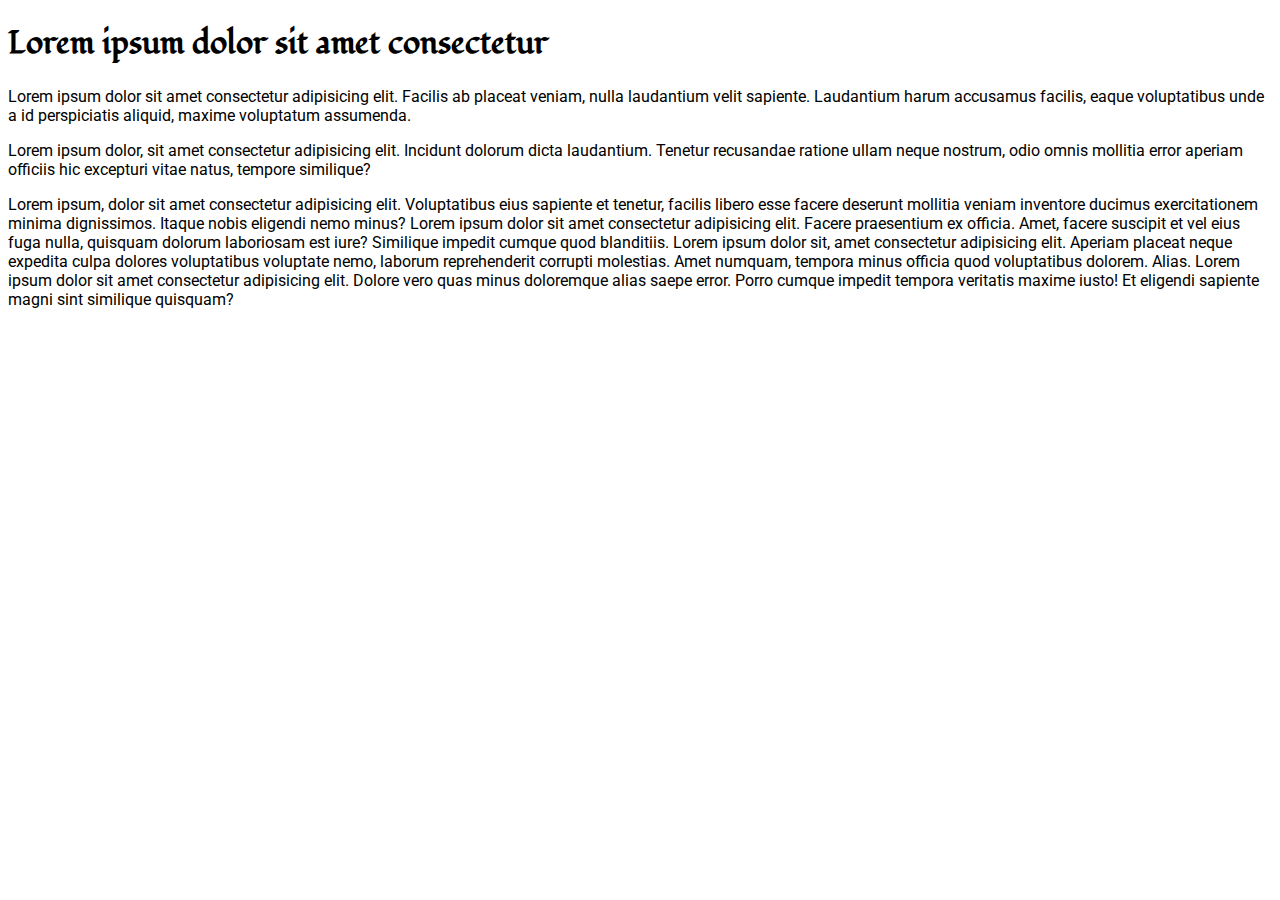
<file: Week 5/Introduction to CSS/material/html-css files/index.html>
<!DOCTYPE html>
<html lang="en">
    <head>
        <meta charset="UTF-8" />
        <meta http-equiv="X-UA-Compatible" content="IE=edge" />
        <meta name="viewport" content="width=device-width, initial-scale=1.0" />
        <title>My First CSS-HTML Document</title>

        <link
            href="https://fonts.googleapis.com/css2?family=Fondamento&family=Roboto&display=swap"
            rel="stylesheet"
        />

        <link rel="stylesheet" href="style.css" />
    </head>

    <body>
        <h1>Lorem ipsum dolor sit amet consectetur</h1>

        <p>
            Lorem ipsum dolor sit amet consectetur adipisicing elit. Facilis ab
            placeat veniam, nulla laudantium velit sapiente. Laudantium harum
            accusamus facilis, eaque voluptatibus unde a id perspiciatis
            aliquid, maxime voluptatum assumenda.
        </p>

        <p>
            Lorem ipsum dolor, sit amet consectetur adipisicing elit. Incidunt
            dolorum dicta laudantium. Tenetur recusandae ratione ullam neque
            nostrum, odio omnis mollitia error aperiam officiis hic excepturi
            vitae natus, tempore similique?
        </p>

        <p>
            Lorem ipsum, dolor sit amet consectetur adipisicing elit.
            Voluptatibus eius sapiente et tenetur, facilis libero esse facere
            deserunt mollitia veniam inventore ducimus exercitationem minima
            dignissimos. Itaque nobis eligendi nemo minus? Lorem ipsum dolor sit
            amet consectetur adipisicing elit. Facere praesentium ex officia.
            Amet, facere suscipit et vel eius fuga nulla, quisquam dolorum
            laboriosam est iure? Similique impedit cumque quod blanditiis. Lorem
            ipsum dolor sit, amet consectetur adipisicing elit. Aperiam placeat
            neque expedita culpa dolores voluptatibus voluptate nemo, laborum
            reprehenderit corrupti molestias. Amet numquam, tempora minus
            officia quod voluptatibus dolorem. Alias. Lorem ipsum dolor sit amet
            consectetur adipisicing elit. Dolore vero quas minus doloremque
            alias saepe error. Porro cumque impedit tempora veritatis maxime
            iusto! Et eligendi sapiente magni sint similique quisquam?
        </p>
    </body>
</html>
</file>
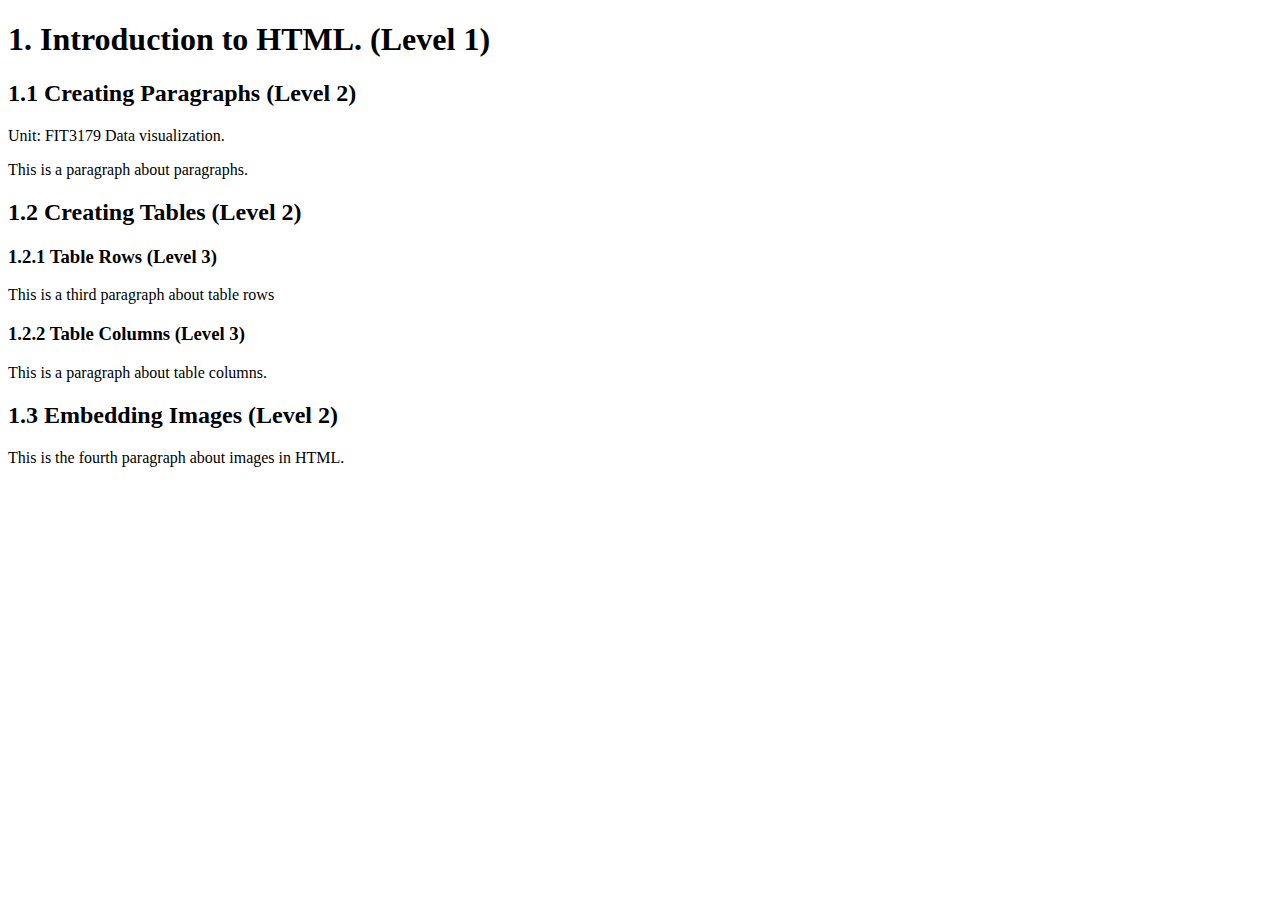
<file: Week 4/headings.html>
<!DOCTYPE html>
<html lang="en">
    <head>
        <title>My First HTML Document</title>
    </head>
    <body>
        <h1>1. Introduction to HTML. (Level 1)</h1>
        <h2>1.1 Creating Paragraphs (Level 2)</h2>
        <p>Unit: FIT3179 Data visualization.</p>
        <p>This is a paragraph about paragraphs.</p>

        <h2>1.2 Creating Tables (Level 2)</h2>
        <h3>1.2.1 Table Rows (Level 3)</h3>
        <p>This is a third paragraph about table rows</p>

        <h3>1.2.2 Table Columns (Level 3)</h3>
        <p>This is a paragraph about table columns.</p>

        <h2>1.3 Embedding Images (Level 2)</h2>
        <p>This is the fourth paragraph about images in HTML.</p>
    </body>
</html>
</file>
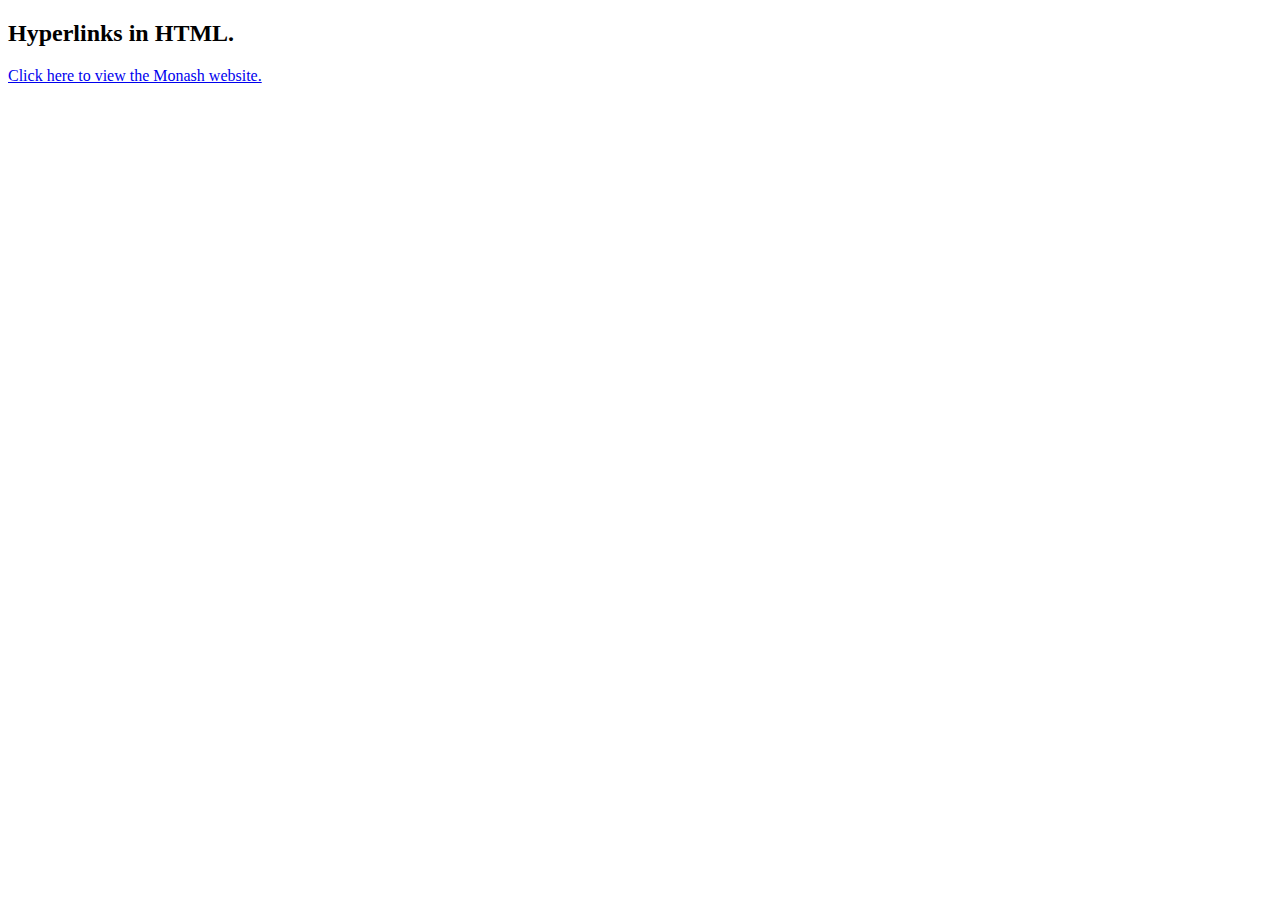
<file: Week 4/hyperlinks.html>
<!DOCTYPE html>
<html lang="en">
<head>
    <title> My First HTML Document. </title>
</head>
<body>
    <h2> Hyperlinks in HTML. </h2>

    <a href="www.monash.edu">
        Click here to view the Monash website.
    </a>
</body>
</html>
</file>
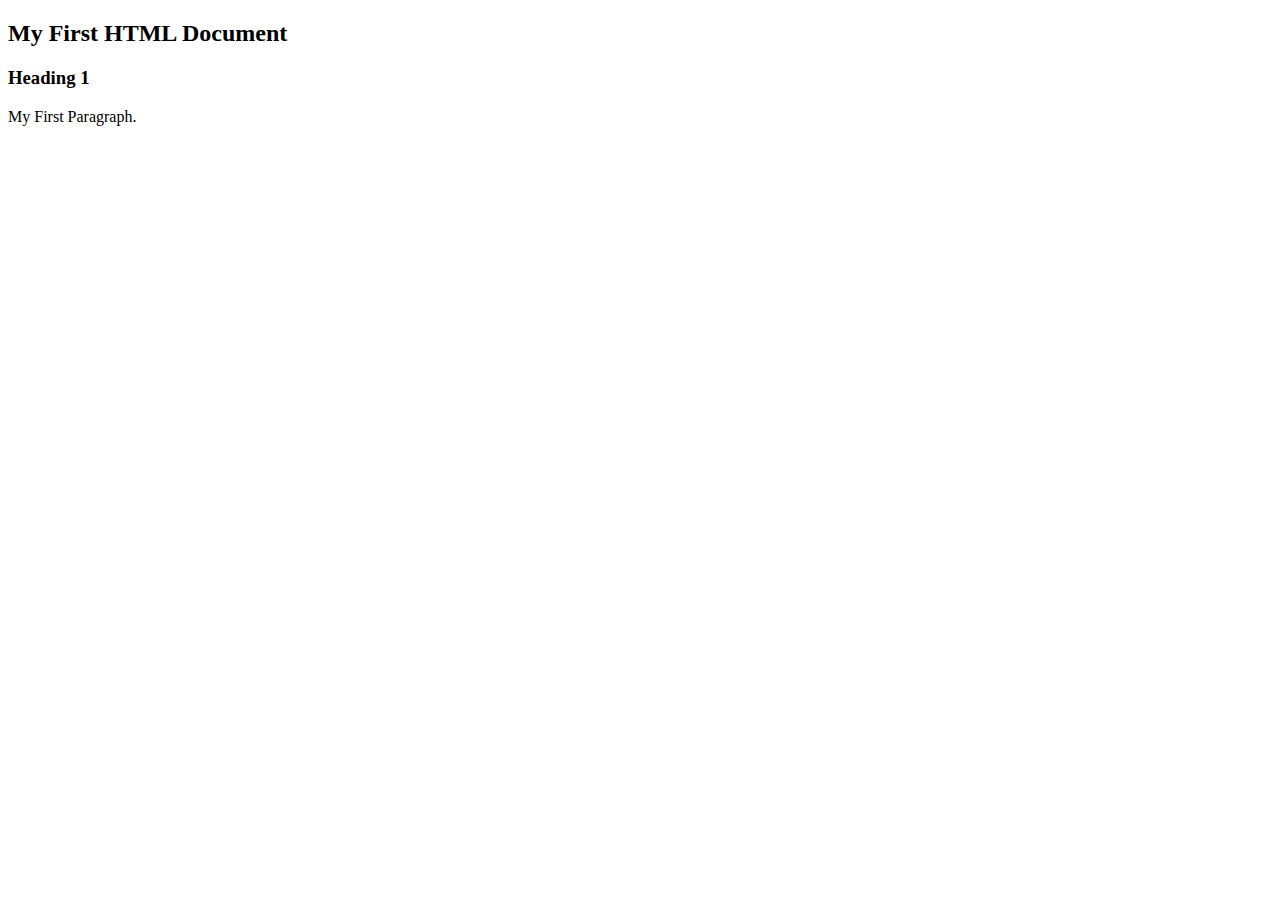
<file: Week 4/paragraph.html>
<!DOCTYPE html>
<html lang="en">
<head>
    <title>My first HTML Dcoument</title>
</head>
<body>
   <h2> My First HTML Document  </h2>

   <h3> Heading 1 </h3>
   <p>My First Paragraph.</p>

</body>
</html>
</file>
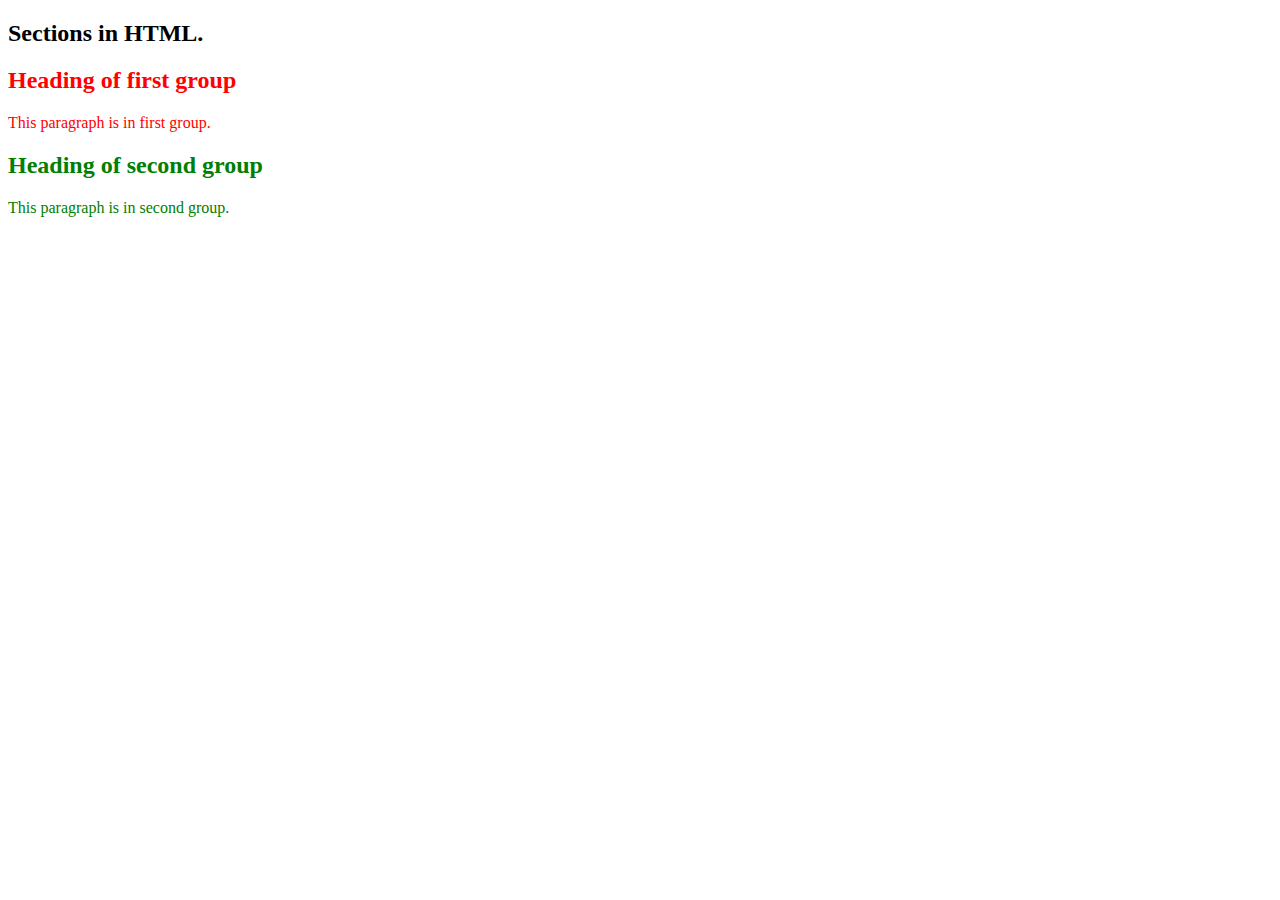
<file: Week 4/sections.html>
<!DOCTYPE html>
<html lang="en">
<head>
    <title>My First HTML Document.</title>
</head>
<body>
    <h2> Sections in HTML. </h2>

    <div style="color: red;">
        <h2>Heading of first group</h2>    
        <p>This paragraph is in first group.</p>
    </div>
    <div style="color: green;">
        <h2>Heading of second group</h2>
        <p>This paragraph is in second group.</p>
    </div>
</body>
</html>
</file>
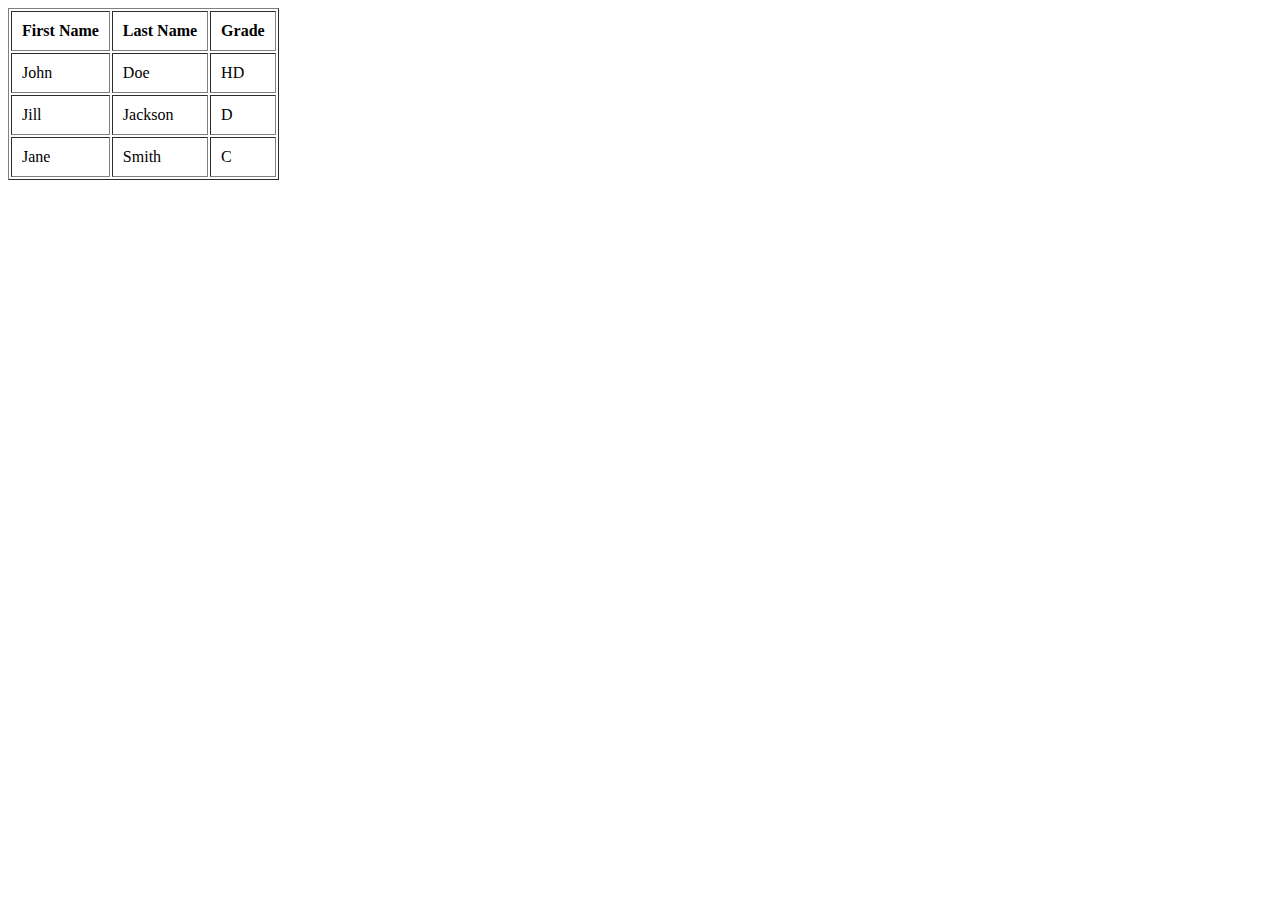
<file: Week 4/tables.html>
<!DOCTYPE html>
<html lang="en">
    <head>
        <title>My First HTML Document.</title>
    </head>
    <body>
        <table border="1" cellpadding="10%">
            <tr>
                <th>First Name</th>
                <th>Last Name</th>
                <th>Grade</th>
            </tr>
            <tr>
                <td>John</td>
                <td>Doe</td>
                <td>HD</td>
            </tr>
            <tr>
                <td>Jill</td>
                <td>Jackson</td>
                <td>D</td>
            </tr>
            <tr>
                <td>Jane</td>
                <td>Smith</td>
                <td>C</td>
            </tr>
        </table>
    </body>
</html>
</file>
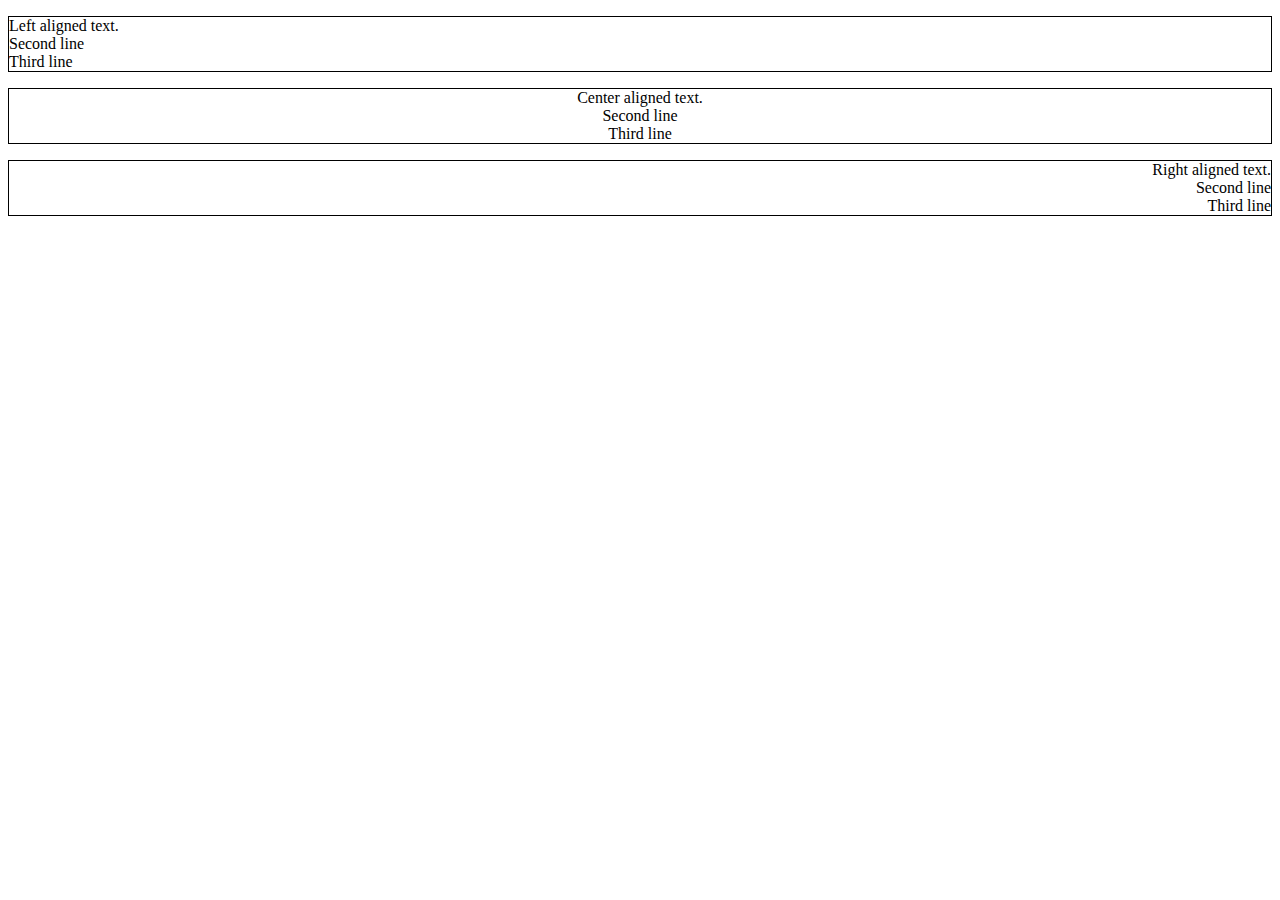
<file: Week 5/Introduction to CSS/material/html-css files/align.html>
<!DOCTYPE html>
<html lang="en">
    <head>
        <title>Text Alignment in HTML</title>

        <link rel="stylesheet" href="style.css" />
    </head>
    <body>
        <p id="l-align">
            Left aligned text.<br />
            Second line <br />
            Third line
        </p>
        <p id="c-align">
            Center aligned text.<br />
            Second line <br />
            Third line
        </p>
        <p id="r-align">
            Right aligned text.<br />
            Second line <br />
            Third line
        </p>
    </body>
</html>
</file>
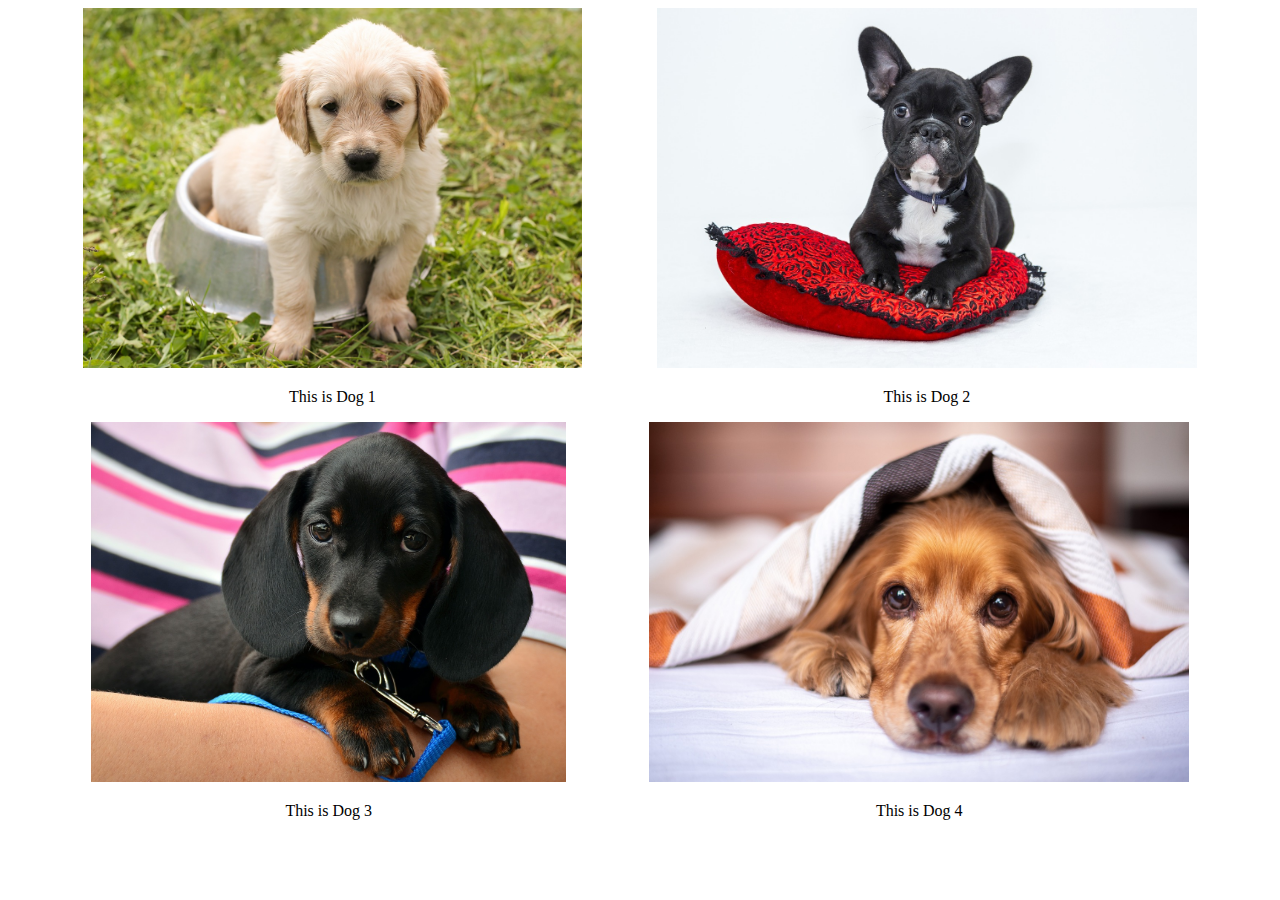
<file: Week 5/Introduction to CSS/material/html-css files/flexbox.html>
<!DOCTYPE html>
<html lang="en">
    <head>
        <title>Flexbox in HTML</title>

        <link rel="stylesheet" href="flexbox.css" />
    </head>

    <body>
        <div class="outer">
            <div class="inner">
                <img src="../images/dog1.jpg" />
                <p>This is Dog 1</p>
            </div>
            <div class="inner">
                <img src="../images/dog2.jpg" />
                <p>This is Dog 2</p>
            </div>
            <div class="inner">
                <img src="../images/dog3.jpg" />
                <p>This is Dog 3</p>
            </div>
            <div class="inner">
                <img src="../images/dog4.jpg" />
                <p>This is Dog 4</p>
            </div>
        </div>
    </body>
</html>
</file>
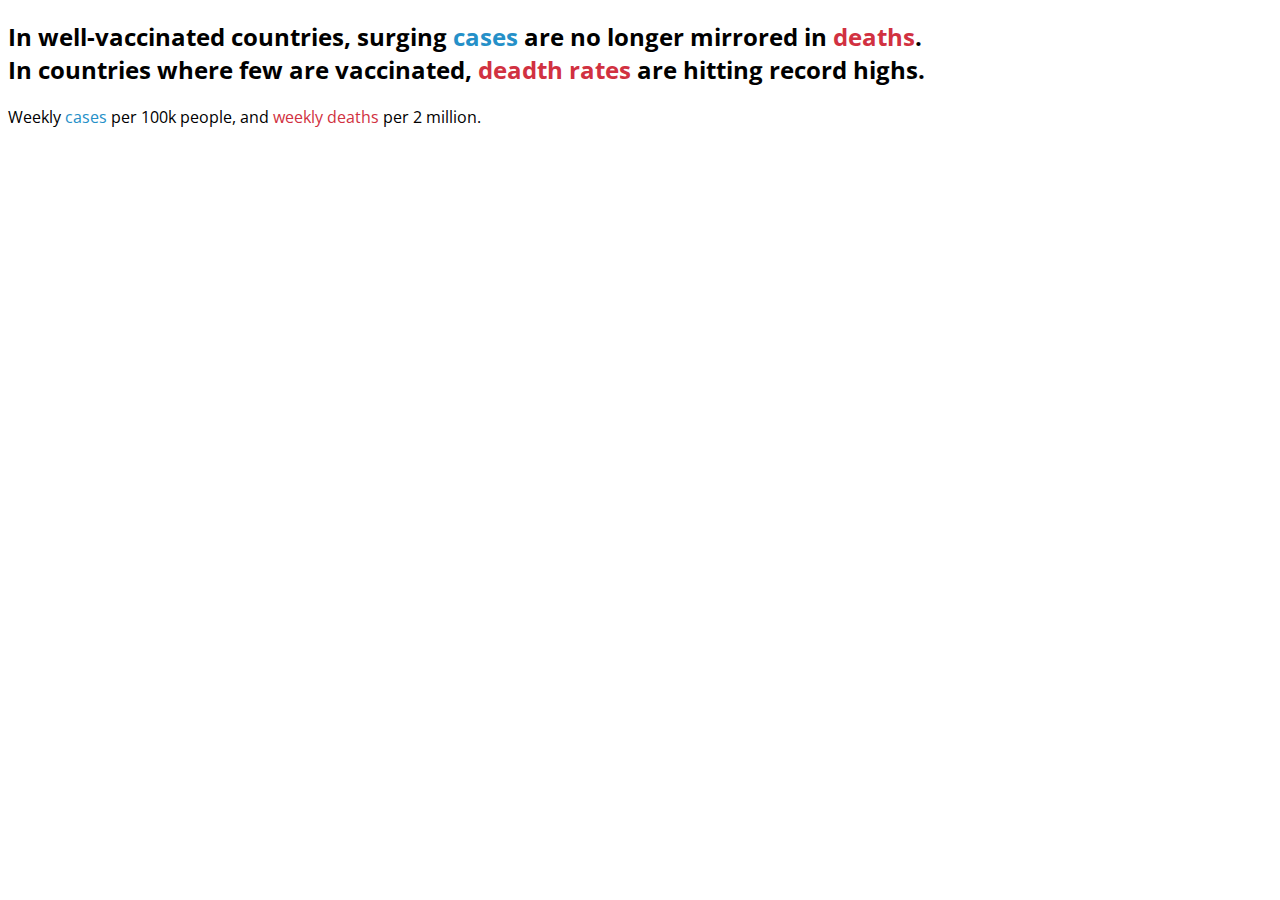
<file: Week 5/Introduction to CSS/material/html-css files/fonts.html>
<!DOCTYPE html>
<html lang="en">
    <head>
        <meta charset="UTF-8" />
        <meta http-equiv="X-UA-Compatible" content="IE=edge" />
        <meta name="viewport" content="width=device-width, initial-scale=1.0" />
        <title>Font Modifications in HTML</title>

        <link
            href="https://fonts.googleapis.com/css2?family=Open+Sans&display=swap"
            rel="stylesheet"
        />

        <link rel="stylesheet" href="fonts.css" />
    </head>

    <body>
        <h2>
            In well-vaccinated countries, surging
            <span class="cases_text"> cases </span> are no longer mirrored in
            <span class="deaths_text">deaths</span>. <br />
            In countries where few are vaccinated,
            <span class="deaths_text">deadth rates</span> are hitting record
            highs.
        </h2>
        <p>
            Weekly <span class="cases_text"> cases </span> per 100k people, and
            <span class="deaths_text"> weekly deaths </span> per 2 million.
        </p>
    </body>
</html>
</file>
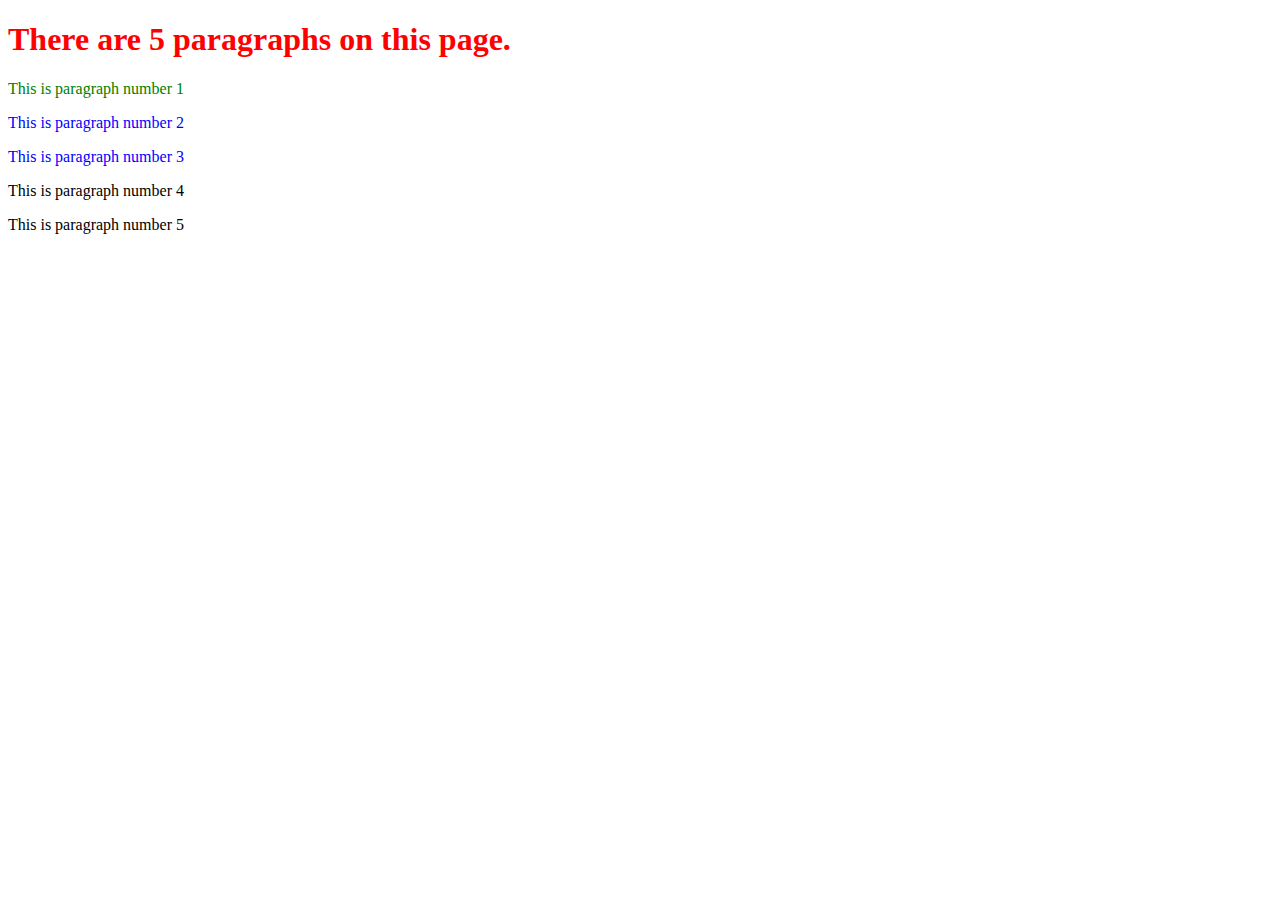
<file: Week 5/Introduction to CSS/material/html-css files/selectors.html>
<!DOCTYPE html>
<html lang="en">
    <head>
        <title>Selectors in HTML</title>

        <link rel="stylesheet" href="style.css" />
    </head>
    <body>
        <h1 style="color: red">There are 5 paragraphs on this page.</h1>

        <p id="idselect">This is paragraph number 1</p>
        <p class="class-select">This is paragraph number 2</p>
        <p class="class-select">This is paragraph number 3</p>
        <p>This is paragraph number 4</p>
        <p>This is paragraph number 5</p>
    </body>
</html>
</file>
<file: Week 5/Introduction to CSS/material/html-css files/style.css>
/* Selectors in HTML */

h1 {
    font-family: "Fondamento";
}

p {
    font-family: "Roboto";
}

#idselect {
    color: green;
}

.class-select {
    color: blue;
}

/* Fonts in HTML */

#head1 {
    font-family: "Abril Fatface", cursive;
}

#para1 {
    font-family: "Lobster", cursive;
}

/* Background in HTML */

.bg-h1 {
    background-color: #2d4b65;
    color: white;
}

.bg-para {
    background-color: #b0c6cf;
}

/* Text Alignment in HTML */

#l-align {
    text-align: left;
    border: 1px solid black;
    /* to set the border*/
}

#c-align {
    text-align: center;
    border: 1px solid black;
    /* to set the border*/
}

#r-align {
    text-align: right;
    border: 1px solid black;
    /* to set the border*/
}
</file>
<file: Week 5/Introduction to CSS/material/html-css files/flexbox.css>
.outer {
    display: flex;
    flex-wrap: wrap;
    justify-content: space-evenly;
}

.inner img {
    height: 40vh;
}

p {
    text-align: center;
}
</file>
<file: Week 5/Introduction to CSS/material/html-css files/fonts.css>
.cases_text {
    color: #2590c8;
}

.deaths_text {
    color: #d13141;
}

h2 {
    font-family: "Open Sans";
}

p {
    font-family: "Open Sans";
}
</file>
